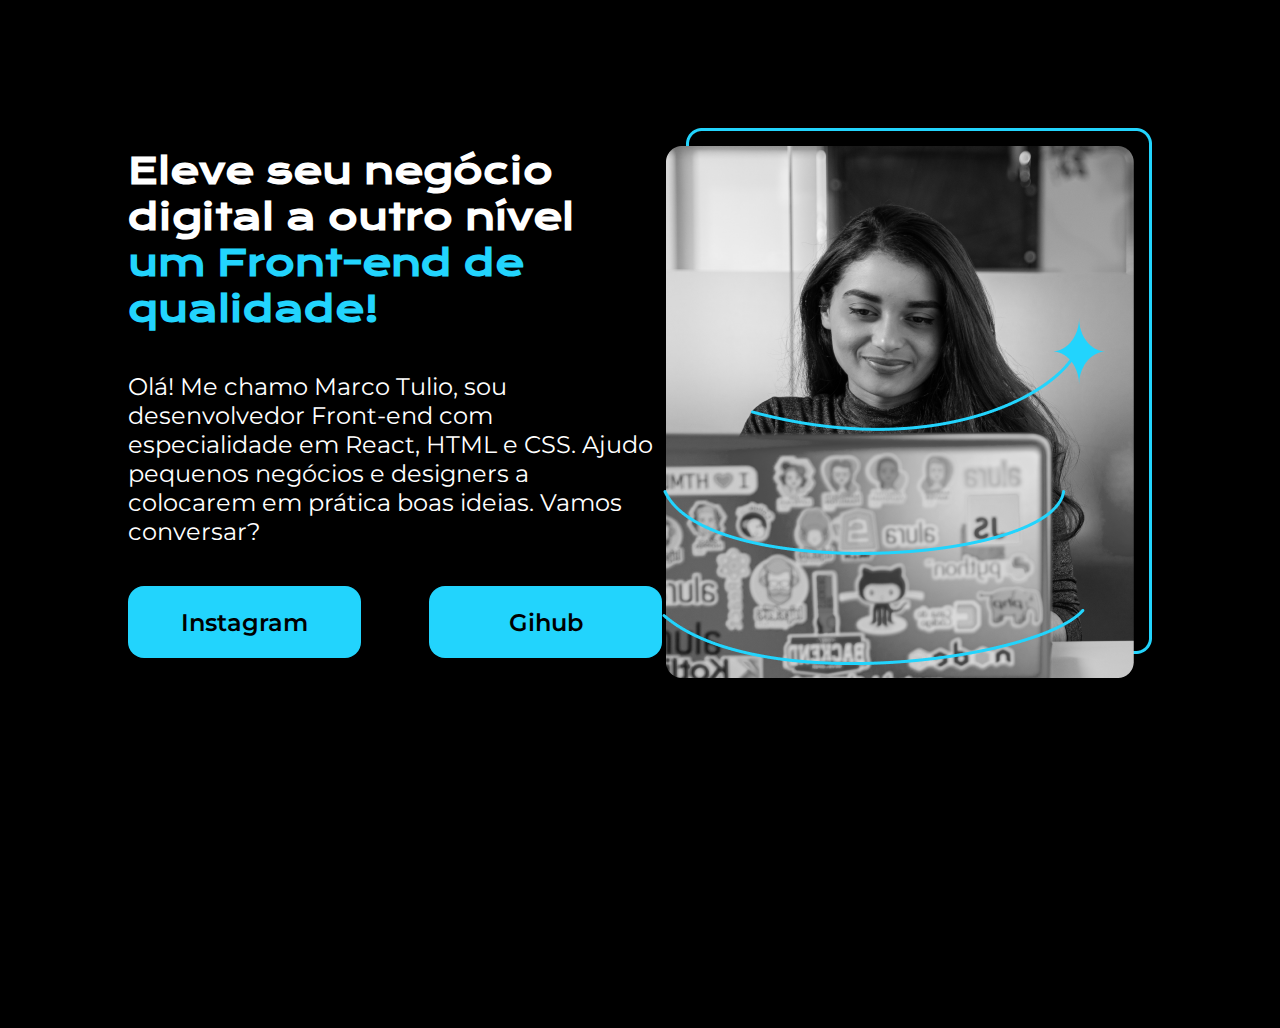
<file: index.html>
<!DOCTYPE html>
<html lang="pt-br">
<head>
    <meta charset="UTF-8">
    <meta name="viewport" content="width=device-width, initial-scale=1.0">
    <link rel="stylesheet" href="style.css">
    <title>Portfolio</title>
</head>
<body>
    <header></header>
    <main class="apresentacao">
        <section class="apresentacao__conteudo">
            <h1 class="apresentacao__conteudo__titulo">Eleve seu negócio digital a outro nível <strong class="destaque-titulo">um Front-end de qualidade!</strong></h1>
            <p class="apresentacao__conteudo__texto">Olá! Me chamo Marco Tulio, sou desenvolvedor Front-end com especialidade em React, HTML e CSS.
            Ajudo pequenos negócios e designers a colocarem em prática boas ideias. Vamos conversar?</p>
            <div class="apresentacao__conteudo__links">
                <a class="apresentacao__links__link" href="https://www.instagram.com/mtuliou/">Instagram</a>
                <a class="apresentacao__links__link" href="https://github.com/tuliotechh">Gihub</a>
            </div>
        </section>
        <img src="imgex.png" alt="imagem de referencia">
    </main>
    <footer></footer>
</body>
</html>
</file>
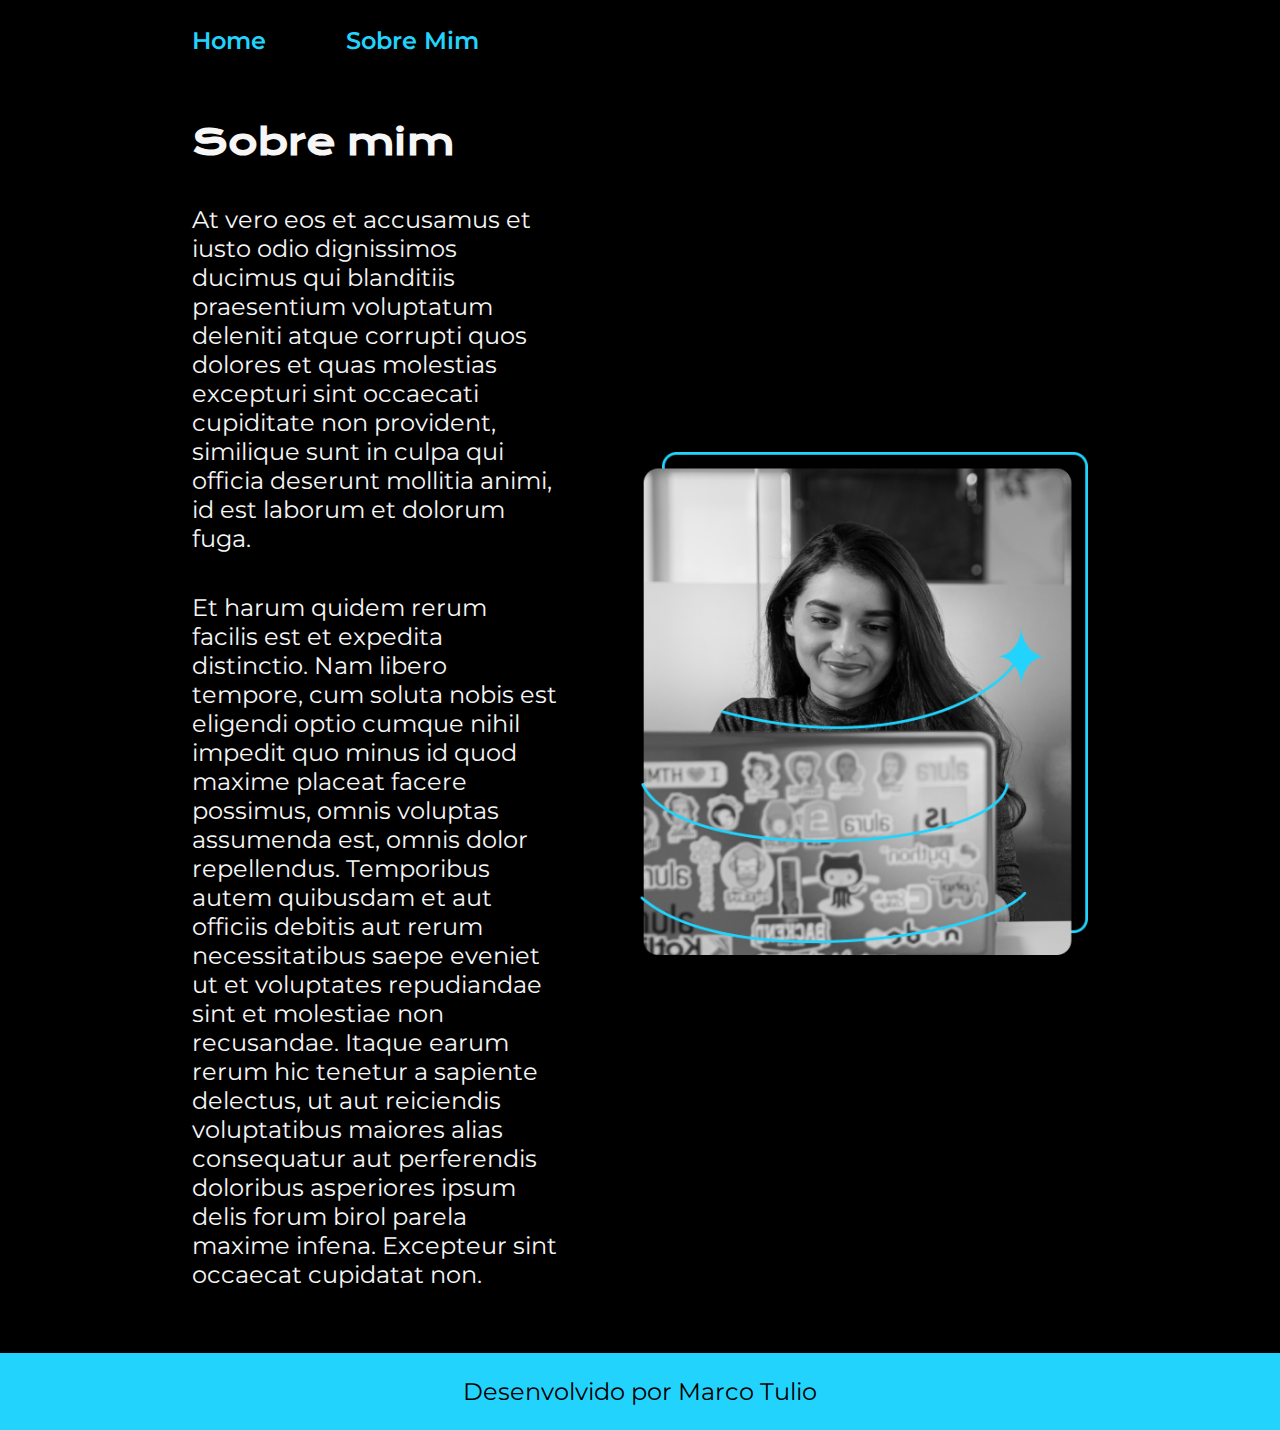
<file: about.html>
<!DOCTYPE html>
<html lang="pt-br">
<head>
    <meta charset="UTF-8">
    <meta name="viewport" content="width=device-width, initial-scale=1.0">
    <title>Sobre Mim</title>
    <link rel="stylesheet" href="./styles/style.css">
</head>
<body>
    <header class="cabecalho">
        <nav class="cabecalho__menu">
            <a class="cabecalho__menu__link" href="index.html">Home</a>
            <a class="cabecalho__menu__link" href="about.html">Sobre Mim</a>
        </nav>
    </header>
    <main class="apresentacao">
        <section class="apresentacao__conteudo">
            <h1 class="apresentacao__conteudo__titulo">Sobre mim</h1>
            <p class="apresentacao__conteudo__texto">At vero eos et accusamus et iusto odio dignissimos ducimus qui blanditiis praesentium voluptatum deleniti atque corrupti quos dolores et quas molestias excepturi sint occaecati cupiditate non provident, similique sunt in culpa qui officia deserunt mollitia animi, id est laborum et dolorum fuga.</p>
            <p class="apresentacao__conteudo__texto">Et harum quidem rerum facilis est et expedita distinctio. Nam libero tempore, cum soluta nobis est eligendi optio cumque nihil impedit quo minus id quod maxime placeat facere possimus, omnis voluptas assumenda est, omnis dolor repellendus. Temporibus autem quibusdam et aut officiis debitis aut rerum necessitatibus saepe eveniet ut et voluptates repudiandae sint et molestiae non recusandae. Itaque earum rerum hic tenetur a sapiente delectus, ut aut reiciendis voluptatibus maiores alias consequatur aut perferendis doloribus asperiores ipsum delis forum birol parela maxime infena. Excepteur sint occaecat cupidatat non.</p>
        </section>
        <img class="apresentacao__imagem" src="assets/imgex.png" alt="imagem Joana Santos">
    </main>
    <footer class="rodape">
        <p>Desenvolvido por Marco Tulio</p>
    </footer>
</body>
</html>
</file>
<file: style.css>
@import url('https://fonts.googleapis.com/css2?family=Krona+One&family=Montserrat:ital,wght@0,100..900;1,100..900&display=swap');

* {
    margin: 0;
    padding: 0;
}
body {
    height: 100vh;
    box-sizing: border-box;
    background-color: #000000;
    color: #ffffff;
}
.destaque-titulo {
    color: #22D4FD;
}

.apresentacao {
    margin: 10%;
    display: flex;
    align-items: center;
    justify-content: space-between;
}

.apresentacao__conteudo {
    width: 615px;
    display: flex;
    flex-direction: column;
    gap: 40px;
}

.apresentacao__conteudo__titulo{
    font-size: 36px;
    font-family: "Krona One", sans-serif;;
}

.apresentacao__conteudo__texto {
    font-size: 24px;
    font-family: "Montserrat", sans-serif;;
}

.apresentacao__conteudo__links {
    display: flex;
    justify-content: space-between;
}

.apresentacao__links__link {
    background-color: #22D4FD;
    width: 233px;
    text-align: center;
    border-radius: 16px;
    font-size: 24px;
    padding: 21.5px 0;
    text-decoration: none;
    color: black;
    font-family: "Montserrat", sans-serif;
    font-weight: 600;
}
</file>
<file: styles/style.css>
@import url('https://fonts.googleapis.com/css2?family=Krona+One&family=Montserrat:wght@400;600&display=swap');

:root {
    --cor-primaria: #000000;
    --cor-secundaria: #F6F6F6;
    --cor-terciaria: #22D4FD;
    --cor-hover: #272727;

    --fonte-primaria: 'Krona One', sans-serif;
    --fonte-secundaria: 'Montserrat', sans-serif;
}
*{
    margin: 0;
    padding: 0;
}

body{
    box-sizing: border-box;
    background-color: var(--cor-primaria);
    color: var(--cor-secundaria);
}
.cabecalho{
    padding: 2% 0% 0% 15%;
}
.cabecalho__menu{
    display: flex;
    gap: 80px;
}
.cabecalho__menu__link{
    font-family: var(--fonte-secundaria);
    font-size: 1.5rem;
    font-weight: 600;
    color: var(--cor-terciaria);
    text-decoration: none;
}
.apresentacao{
    padding: 5% 15%;
    display: flex;
    align-items: center;
    justify-content: space-between;
    gap: 82px;
}
.apresentacao__conteudo{
    width: 50%;
    display: flex;
    flex-direction: column;
    gap: 40px;
}

.apresentacao__conteudo__titulo{
    font-size: 2.25rem;
    font-family: var(--fonte-primaria);
}
.destaque-titulo{
    color: var(--cor-terciaria);
}
.apresentacao__conteudo__texto{
    font-size: 1.5rem;
    font-family: var(--fonte-secundaria);
}

.apresentacao__links{
    display: flex;
    flex-direction: column;
    justify-content: space-between;
    align-items: center;
    gap: 32px;
}
.apresentacao__links__titulo{
    font-family: var(--fonte-primaria);
    font-weight: 400;
    font-size: 1.5rem;
}
.apresentacao__links__link{
    display: flex;
    justify-content: center;
    gap: 16px;
    border: 2px solid var(--cor-terciaria);
    width: 50%;
    text-align: center;
    border-radius: 8px;
    font-size: 1.5rem;
    font-weight: 600;
    padding: 21.5px 0;
    text-decoration: none;
    color: var(--cor-secundaria);
    font-family: var(--fonte-secundaria);
}
.apresentacao__links__link:hover{
    background-color: var(--cor-hover);
}
.apresentacao__imagem{
    width: 50%;
}
.rodape{
    color: var(--cor-primaria);
    background-color: var(--cor-terciaria);
    padding: 24px;
    text-align: center;
    font-family: var(--fonte-secundaria);
    font-size: 1.5rem;
    font-weight: 400;
}

@media (max-width: 1200px){
    .cabecalho{
        padding: 10%;
    }
    .cabecalho__menu{
        justify-content: center;
    }
    .apresentacao{
        flex-direction: column-reverse;
        padding: 5%
    }
    .apresentacao__conteudo{
        width: auto;
    }
}
</file>
